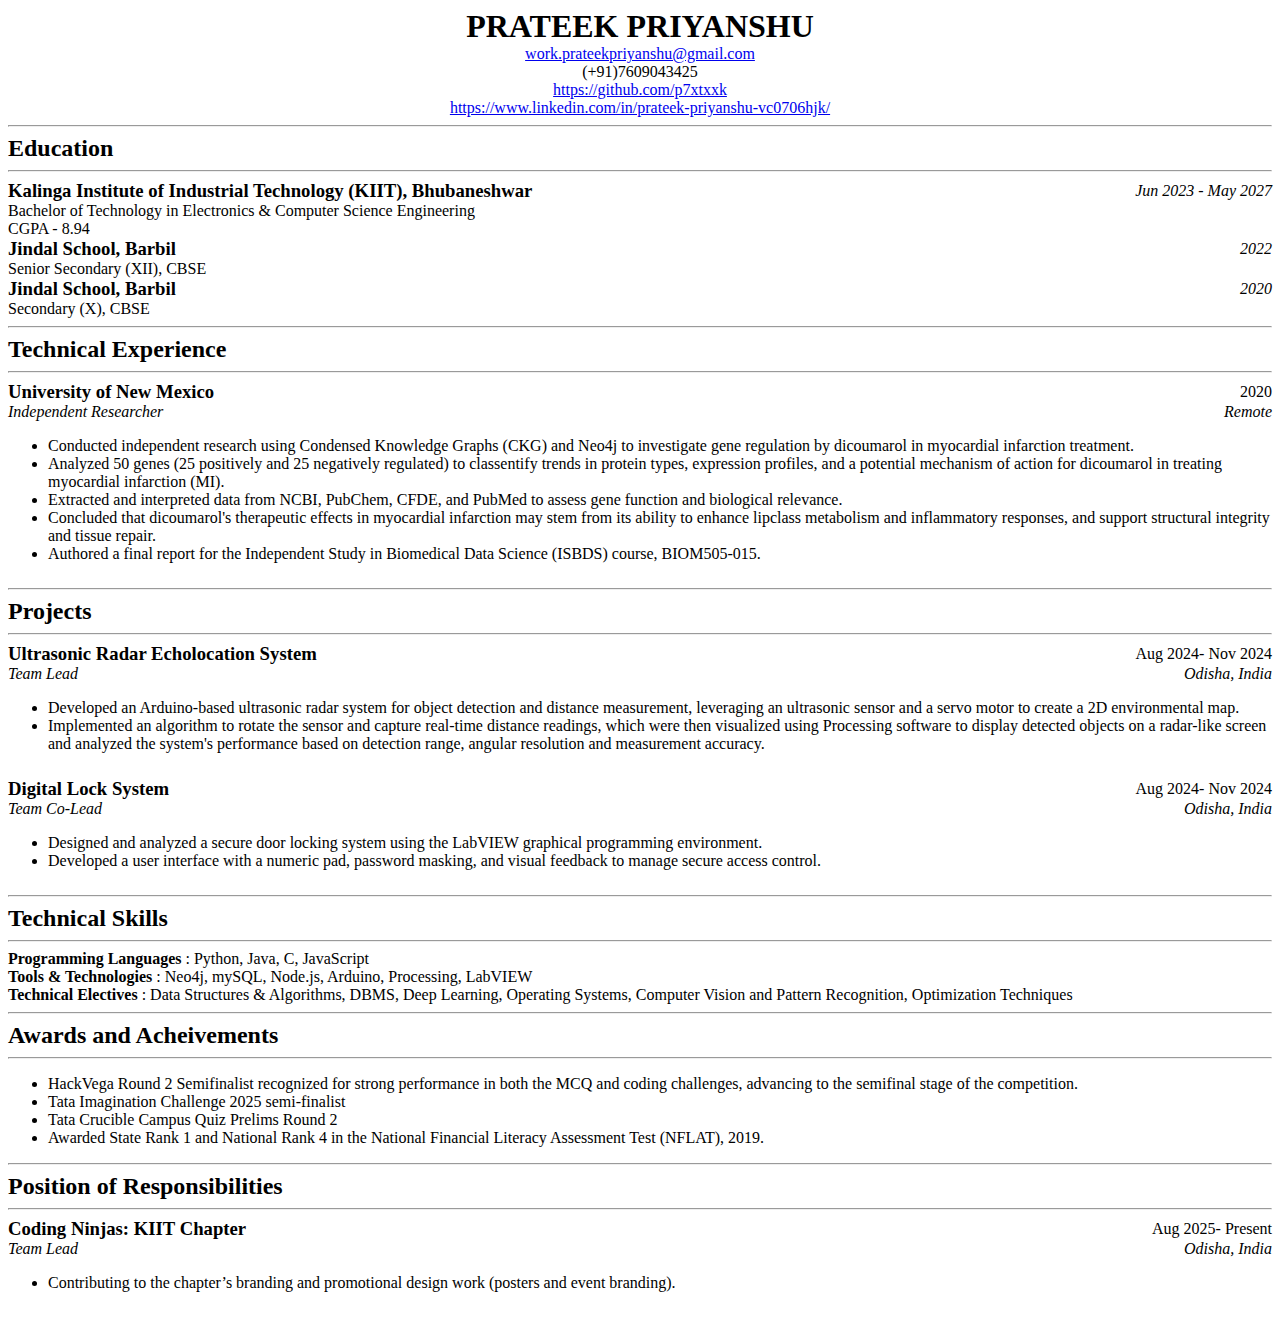
<file: Lab - 1 - Resume/index.html>
<!DOCTYPE html>
<html lang="en">
  <head>
    <meta charset="UTF-8" />
    <meta
      name="viewport"
      content="wclassth=device-wclassth, initial-scale=1.0"
    />
    <title>Lab - 1 - Resume using HTML and CSS</title>
    <link rel="stylesheet" href="./style.css" />
  </head>
  <body>
    <header>
      <h1 class="name">PRATEEK PRIYANSHU</h1>
      <p class="details">
        <span class="mail"
          ><a href="mailto:work.prateekpriyanshu@gmail.com"
            >work.prateekpriyanshu@gmail.com</a
          ></span
        >
        <br />
        <span class="contact">(+91)7609043425 </span> <br />
        <span class="github"
          ><a href="https://github.com/p7xtxxk"
            >https://github.com/p7xtxxk</a
          ></span
        ><br />
        <span class="linkedin"
          ><a href="https://www.linkedin.com/in/prateek-priyanshu-vc0706hjk/"
            >https://www.linkedin.com/in/prateek-priyanshu-vc0706hjk/</a
          ></span
        >
        <br />
      </p>
    </header>
    <hr />

    <section class="education">
      <h2>Education</h2>
      <hr />

      <div class="edu-item">
        <div class="edu-header">
          <h3>
            Kalinga Institute of Industrial Technology (KIIT), Bhubaneshwar
          </h3>
          <span class="edu-date">Jun 2023 - May 2027</span>
        </div>
        <p>
          Bachelor of Technology in Electronics & Computer Science Engineering
        </p>
        <p>CGPA - 8.94</p>
      </div>

      <div class="edu-item">
        <div class="edu-header">
          <h3>Jindal School, Barbil</h3>
          <span class="edu-date">2022</span>
        </div>
        <p>Senior Secondary (XII), CBSE</p>
      </div>

      <div class="edu-item">
        <div class="edu-header">
          <h3>Jindal School, Barbil</h3>
          <span class="edu-date">2020</span>
        </div>
        <p>Secondary (X), CBSE</p>
      </div>
      <hr />
    </section>

    <section class="experience">
      <h2>Technical Experience</h2>
      <hr />
      <div class="exp-item">
        <div class="exp-header">
          <h3 class="exp-company">University of New Mexico</h3>
          <span class="exp-date">2020</span>
        </div>

        <div class="exp-position">
          <span class="exp-title">Independent Researcher</span>
          <span class="exp-location">Remote</span>
        </div>

        <ul class="exp-details">
          <li>
            Conducted independent research using Condensed Knowledge Graphs
            (CKG) and Neo4j to investigate gene regulation by dicoumarol in
            myocardial infarction treatment.
          </li>
          <li>
            Analyzed 50 genes (25 positively and 25 negatively regulated) to
            classentify trends in protein types, expression profiles, and a
            potential mechanism of action for dicoumarol in treating myocardial
            infarction (MI).
          </li>
          <li>
            Extracted and interpreted data from NCBI, PubChem, CFDE, and PubMed
            to assess gene function and biological relevance.
          </li>
          <li>
            Concluded that dicoumarol's therapeutic effects in myocardial
            infarction may stem from its ability to enhance lipclass metabolism
            and inflammatory responses, and support structural integrity and
            tissue repair.
          </li>
          <li>
            Authored a final report for the Independent Study in Biomedical Data
            Science (ISBDS) course, BIOM505-015.
          </li>
        </ul>
      </div>
      <hr />
    </section>

    <section class="projects">
      <h2>Projects</h2>
      <hr />
      <div class="pro-item">
        <div class="pro-header">
          <h3 class="pro-company">Ultrasonic Radar Echolocation System</h3>
          <span class="pro-date">Aug 2024- Nov 2024</span>
        </div>

        <div class="pro-position">
          <span class="pro-title">Team Lead </span>
          <span class="pro-location">Odisha, India </span>
        </div>

        <ul class="pro-details">
          <li>
            Developed an Arduino-based ultrasonic radar system for object
            detection and distance measurement, leveraging an ultrasonic sensor
            and a servo motor to create a 2D environmental map.
          </li>
          <li>
            Implemented an algorithm to rotate the sensor and capture real-time
            distance readings, which were then visualized using Processing
            software to display detected objects on a radar-like screen and
            analyzed the system's performance based on detection range, angular
            resolution and measurement accuracy.
          </li>
        </ul>
      </div>

      <div class="pro-item">
        <div class="pro-header">
          <h3 class="pro-company">Digital Lock System</h3>
          <span class="pro-date">Aug 2024- Nov 2024</span>
        </div>

        <div class="pro-position">
          <span class="pro-title">Team Co-Lead </span>
          <span class="pro-location">Odisha, India </span>
        </div>

        <ul class="pro-details">
          <li>
            Designed and analyzed a secure door locking system using the LabVIEW
            graphical programming environment.
          </li>
          <li>
            Developed a user interface with a numeric pad, password masking, and
            visual feedback to manage secure access control.
          </li>
        </ul>
      </div>

      <hr />
    </section>

    <section class="skills">
      <h2>Technical Skills</h2>
      <hr />

      <span class="skill">Programming Languages</span> : Python, Java, C,
      JavaScript <br />
      <span class="skill">Tools & Technologies </span> : Neo4j, mySQL, Node.js,
      Arduino, Processing, LabVIEW <br />
      <span class="skill">Technical Electives </span> : Data Structures &
      Algorithms, DBMS, Deep Learning, Operating Systems, Computer Vision and
      Pattern Recognition, Optimization Techniques
      <hr />
    </section>

    <section class="awards">
      <h2>Awards and Acheivements</h2>
      <hr />
      <ul>
        <li>
          HackVega Round 2 Semifinalist recognized for strong performance in
          both the MCQ and coding challenges, advancing to the semifinal stage
          of the competition.
        </li>
        <li>Tata Imagination Challenge 2025 semi-finalist</li>
        <li>Tata Crucible Campus Quiz Prelims Round 2</li>
        <li>
          Awarded State Rank 1 and National Rank 4 in the National Financial
          Literacy Assessment Test (NFLAT), 2019.
        </li>
      </ul>
      <hr />
    </section>

    <section class="por">
      <h2>Position of Responsibilities</h2>
      <hr />
      <div class="pro-item">
        <div class="pro-header">
          <h3 class="pro-company">Coding Ninjas: KIIT Chapter</h3>
          <span class="pro-date">Aug 2025- Present</span>
        </div>

        <div class="pro-position">
          <span class="pro-title">Team Lead </span>
          <span class="pro-location">Odisha, India </span>
        </div>

        <ul class="pro-details">
          <li>
            Contributing to the chapter’s branding and promotional design work
            (posters and event branding).
          </li>
        </ul>
      </div>
    </section>
  </body>
</html>
</file>
<file: Lab - 1 - Resume/style.css>
/* name section */
header {
  text-align: center;
  margin-bottom: 0;
}
#details,
h1,
h2,
h3,
p {
  margin: 0;
}
/* education section */
.edu-header {
  display: flex;
  justify-content: space-between;
  align-items: center;
}

.edu-header h3 {
  margin: 0;
}

.edu-date {
  font-style: italic;
}

/* experience section */

.exp-item {
  margin-bottom: 25px;
}
.exp-header {
  display: flex;
  justify-content: space-between;
  align-items: center;
}
.exp-position {
  display: flex;
  justify-content: space-between;
  font-style: italic;
}

/* project section */
.pro-item {
  margin-bottom: 25px;
}
.pro-header {
  display: flex;
  justify-content: space-between;
  align-items: center;
}
.pro-position {
  display: flex;
  justify-content: space-between;
  font-style: italic;
}

/* skill section */
.skill {
    font-weight: bolder;
}
</file>
